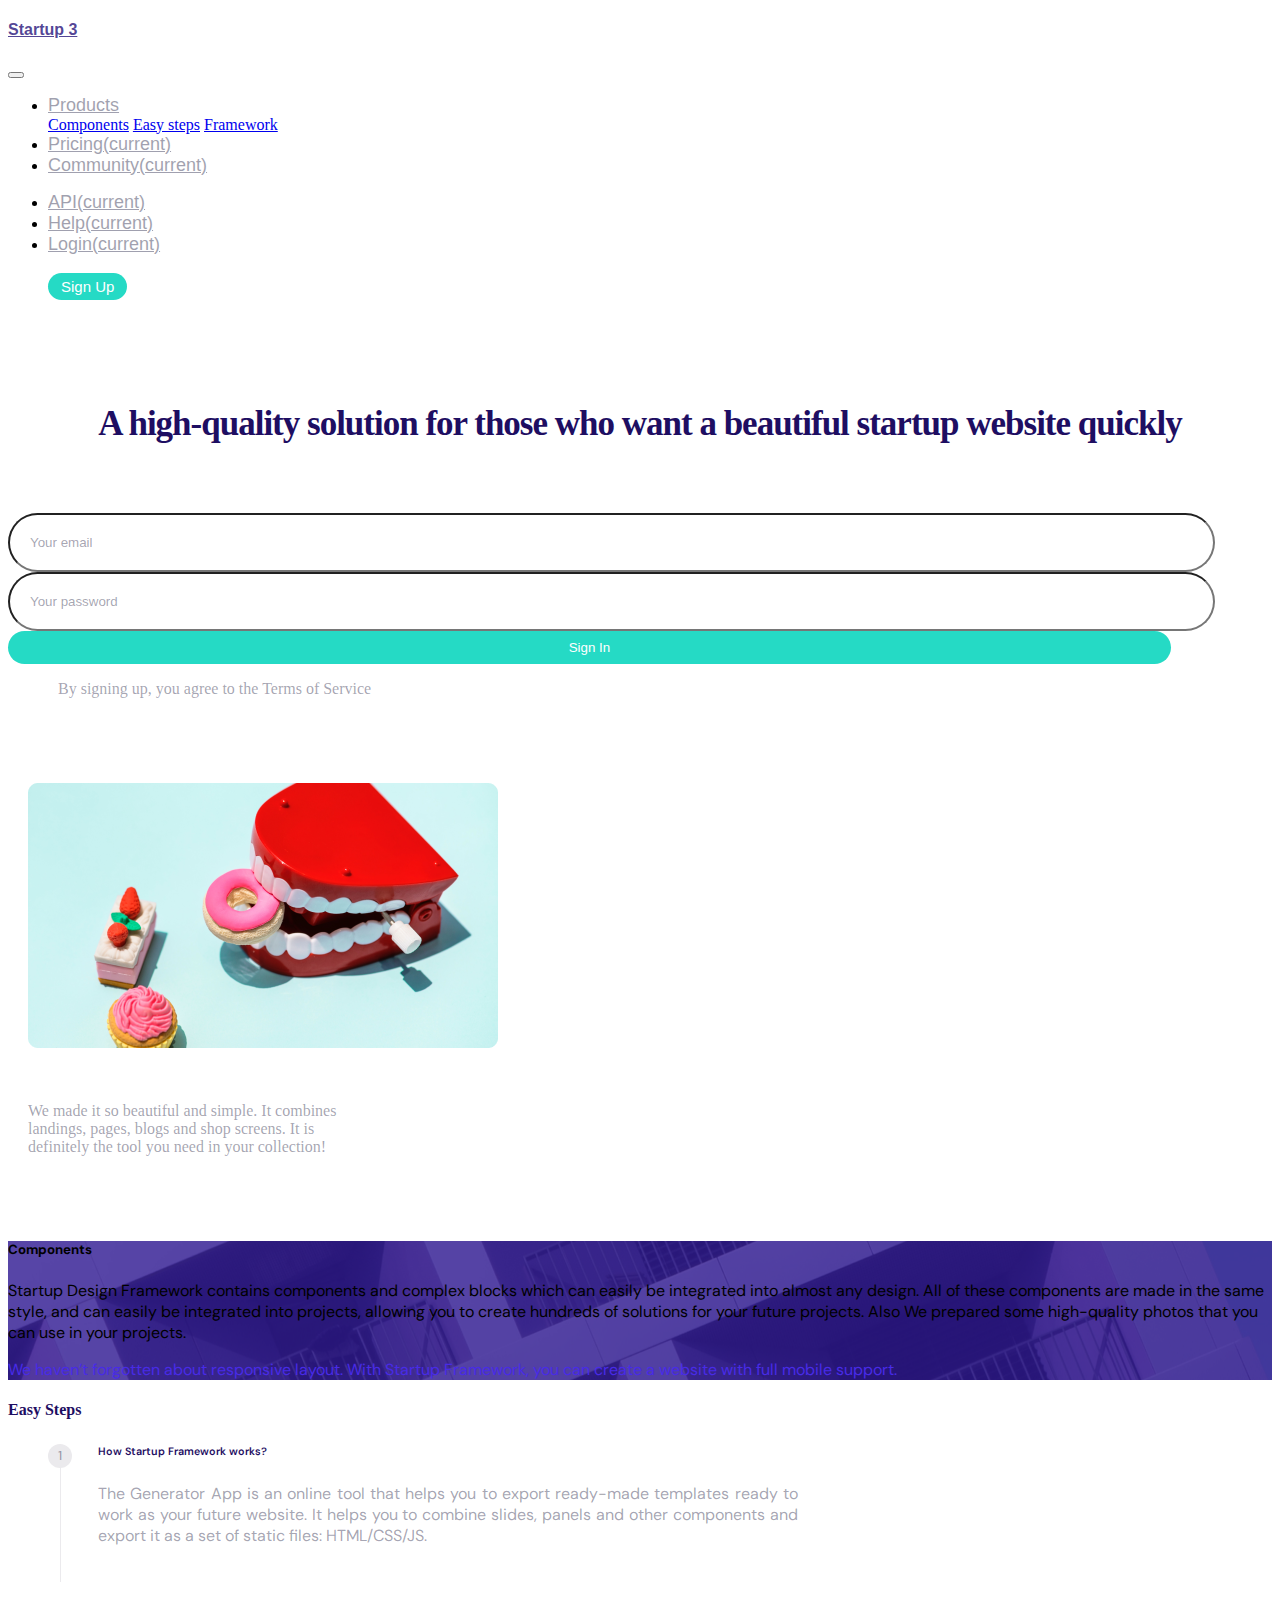
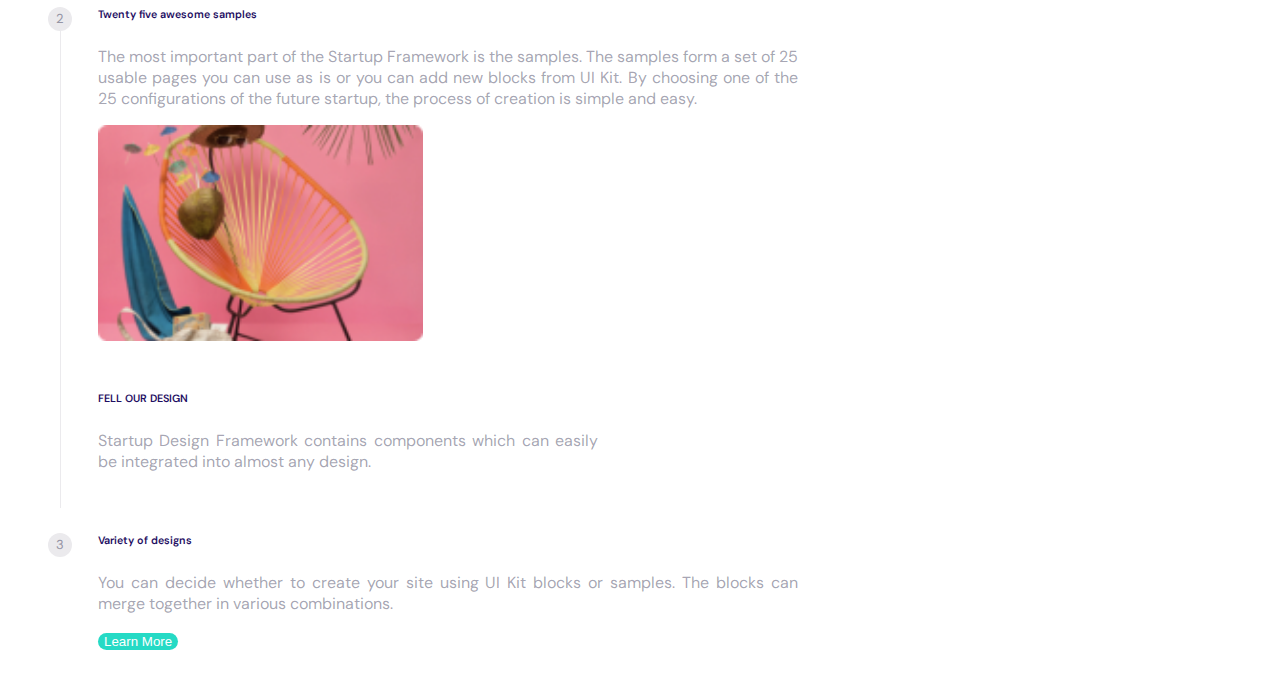
<file: index.html>
<!DOCTYPE html>
<html lang="en">
<head>
    <meta charset="UTF-8">
    <meta name="viewport" content="width=device-width, initial-scale=1.0">
    <title>Document</title>

    <link rel="stylesheet" href="style.css">

    <link rel="stylesheet" href="https://cdn.jsdelivr.net/npm/bootstrap@4.6.2/dist/css/bootstrap.min.css" integrity="sha384-xOolHFLEh07PJGoPkLv1IbcEPTNtaed2xpHsD9ESMhqIYd0nLMwNLD69Npy4HI+N" crossorigin="anonymous">
</head>
<body>
    <section class="header4">
        <div class="row">
            <div class="col-sm-12 col-md-12 col-lg-1"></div>
            <div class="col-sm-12 col-md-12 col-lg-10">
                
                <nav class="navbar navbar-expand-lg navbar-light mt-4">
                    <!-- <a class="navbar-brand" href="#"><img src="./assets/white logo.png" alt=""></a> -->
                    <h4><a class="mt-4 navbar-brand mt-2" href="#">Startup 3</a></h4>
                    <button class="navbar-toggler" type="button" data-toggle="collapse" data-target="#navbarSupportedContent" aria-controls="navbarSupportedContent" aria-expanded="false" aria-label="Toggle navigation">
                      <span class="navbar-toggler-icon"></span>
                    </button>
                    <div class="collapse navbar-collapse" id="navbarSupportedContent">
                      <ul class="navbar-nav mr-auto">
                        <li class="mt-3 nav-item dropdown">
                            <a class="nav-link dropdown-toggle" href="#" role="button" data-toggle="dropdown" aria-expanded="false">
                              Products
                            </a>
                            <div class="dropdown-menu">
                              <a class="dropdown-item" href="#">Components</a>
                              <a class="dropdown-item" href="#">Easy steps</a>
                              <a class="dropdown-item" href="#">Framework</a>
                            </div>
                          </li>
                        <li class="nav-item active mt-3 mr-2">
                            <a class="nav-link" href="#">Pricing<span class="sr-only">(current)</span></a>
                        </li>
                        <li class="nav-item active mt-3 mr-2">
                            <a class="nav-link" href="#">Community<span class="sr-only">(current)</span></a>
                        </li> 
                      </ul> 

                      <ul class="navbar-nav ml-auto">
                        <li class="nav-item activemt-3 mt-3 mr-2">
                          <a class="nav-link" href="#">API<span class="sr-only">(current)</span></a>
                        </li>
                        <li class="nav-item active mt-3 mr-3">
                            <a class="nav-link" href="#">Help<span class="sr-only">(current)</span></a>
                        </li>
                        <li class="nav-item active mt-3 mr-2">
                            <a class="nav-link" href="#">Login<span class="sr-only">(current)</span></a>
                        </li> 
                        <form class="mt-2 form-inline my-1 my-lg-0">
                            <button class=" mb-1 style-btn btn-sign" type="submit">Sign Up</button>
                          </form>
                    </div>
                </nav>
            </div>
            <div class="col-sm-12 col-md-12 col-lg-1"></div>
        </div>
    </section>

    <section class="header3">
        <div class="row">
            <div class="col-sm-12 col-md-12 col-lg-1"></div>
            <div class="col-sm-12 col-md-12 col-lg-10">
                <div class="row">
                    <div class="col-sm-12 col-md-12 col-lg-6">
                        <div class="side-section">
                            <h1 class="head3">A high-quality solution for those who want a beautiful startup website quickly</h1>
                        
                            <form class="form-style">
                              <div class="form-group m-auto">
                                <input type="email" class="form-control mt-4" id="exampleInputEmail1" aria-describedby="emailHelp" placeholder="Your email">
                              
                              </div>
                             <div class="form-group  m-auto">
                               <label for="exampleInputPassword1"></label>
                               <input type="password" class="form-control" id="exampleInputPassword1" placeholder="Your password" >
                             </div>
                            
                             <button type="submit" class="btn-submit mt-4">Sign In</button>
                            </form>
                            
                          <div class="signup-text mt-2">
                            <p>By signing up, you agree to the Terms of Service</p>
                           </div>
                        </div>
                        
                    </div> 
                        
                    <div class="col-sm-12 col-md-12 col-lg-6">
                        <div class="side-section1">
                            <img src="./Placeholder.png">
                            <p>We made it so beautiful and simple. It combines landings, pages, blogs and shop screens. It is definitely the tool you need in your collection! </p>
                        </div>
                        
                    </div>
                </div>
            </div>
            <div class="col-sm-12 col-md-12 col-lg-1"></div>
        </div>
    </section>

        <section class="content-17">
            <div class="row py-5 mx-2 my-5 rounded">
              <div class="col-lg-2"></div>
        
              <div class="col-lg-4 components text-white">
                <h5>Components</h5>
                <p>
                  Startup Design Framework contains components and complex blocks which
                  can easily be integrated into almost any design. All of these
                  components are made in the same style, and can easily be integrated
                  into projects, allowing you to create hundreds of solutions for your
                  future projects. Also We prepared some high-quality photos that you
                  can use in your projects.
                </p>
              </div>
        
              <div class="col-lg-1"></div>
        
              <div class="col-lg-2 layout-text bg-white p-4 d-flex align-items-center mx-4 text-center rounded">
                <span>
                  We haven’t forgotten about responsive layout. With Startup Framework,
                  you can create a website with full mobile support.
                </span>
              </div>
              <div class="col-lg-3"></div>
            </div>
    </section>

    <section class="content-20">
        <div class="row">
          <div class="col-lg-12">
            <h4 class="my-4 pl-5">Easy Steps</h4>
            <ul>
              <li class="my-">
                <h6>How Startup Framework works?</h6>
                <p class="mb-4">
                  The Generator App is an online tool that helps you to export
                  ready-made templates ready to work as your future website. It
                  helps you to combine slides, panels and other components and
                  export it as a set of static files: HTML/CSS/JS.
                </p>
              </li>
            
              <li>
                <h6>Twenty five awesome samples</h6>
                <p>
                  The most important part of the Startup Framework is the samples.
                  The samples form a set of 25 usable pages you can use as is or you
                  can add new blocks from UI Kit. By choosing one of the 25
                  configurations of the future startup, the process of creation is
                  simple and easy.
                </p>
                <div class="row design-fell my-4 ">
                <!-- <div class="d-flex design-fell my-4 justify-content-start align-items-center"> -->
    
                  <img class="col-xs-12 col-sm-6 col-md-6 col-lg-6 mb-3" src="./Video.png" alt="video">
                  <div class="col-xs-12 col-sm-6 col-md-6 col-lg-6 text-left">
                    <h6>FELL OUR DESIGN</h6>
                    <p>
                      Startup Design Framework contains components which can easily be
                      integrated into almost any design.
                    </p>
                  </div>
                </div>
              </li>
    
              <li>
                <h6>Variety of designs</h6>
                <p>
                  You can decide whether to create your site using UI Kit blocks or
                  samples. The blocks can merge together in various combinations.
                </p>
                <button class="learn-more py-2 px-4">Learn More</button>
              </li>
            </ul>
          </div>
        </div>
    </section>























































































    <script src="https://cdn.jsdelivr.net/npm/jquery@3.5.1/dist/jquery.slim.min.js" integrity="sha384-DfXdz2htPH0lsSSs5nCTpuj/zy4C+OGpamoFVy38MVBnE+IbbVYUew+OrCXaRkfj" crossorigin="anonymous"></script>
    <script src="https://cdn.jsdelivr.net/npm/bootstrap@4.6.2/dist/js/bootstrap.bundle.min.js" integrity="sha384-Fy6S3B9q64WdZWQUiU+q4/2Lc9npb8tCaSX9FK7E8HnRr0Jz8D6OP9dO5Vg3Q9ct" crossorigin="anonymous"></script>
    
</body>
</html>
</file>
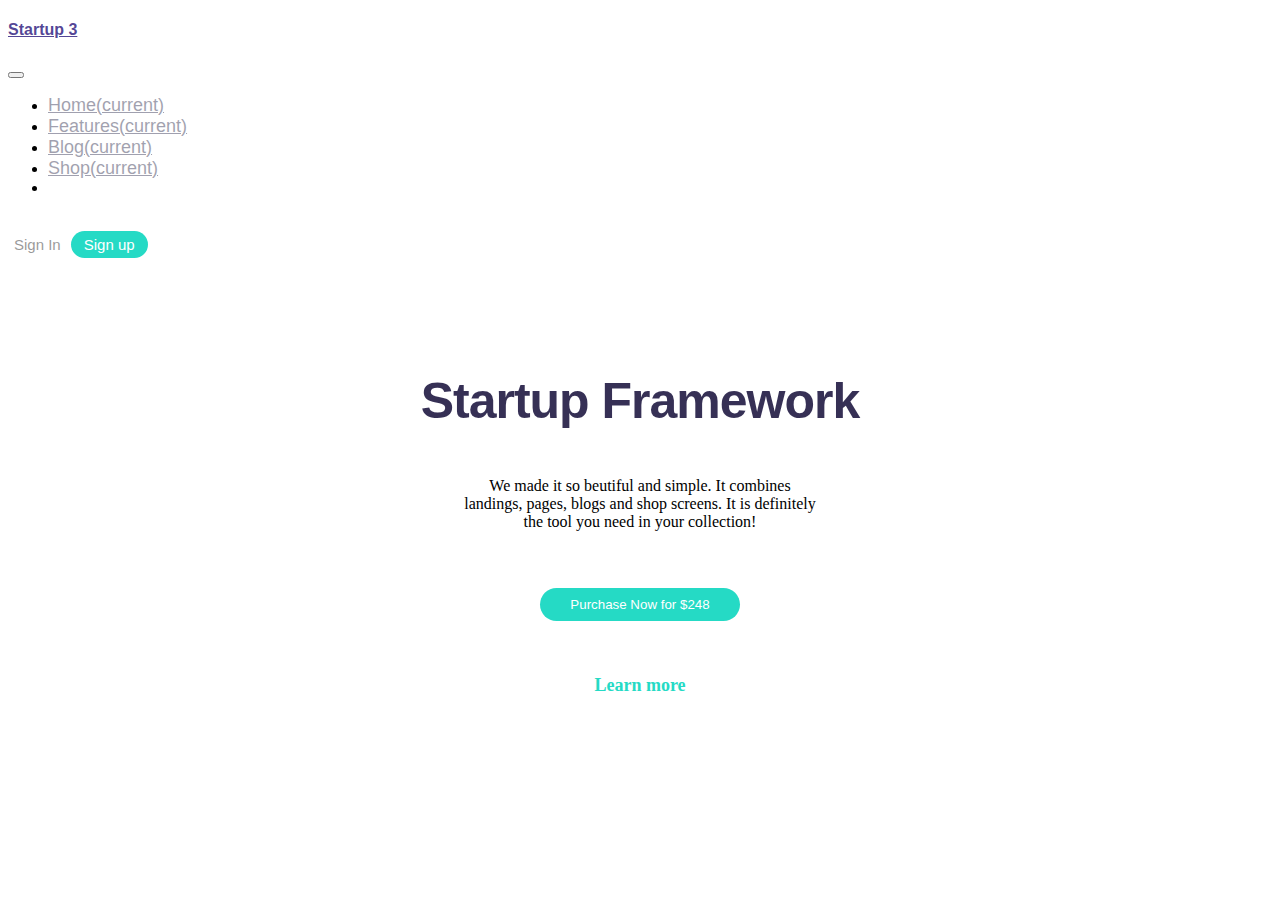
<file: Header1.html>
<!DOCTYPE html>
<html lang="en">
<head>
    <meta charset="UTF-8">
    <meta name="viewport" content="width=device-width, initial-scale=1.0">
    <title>Header1</title>

    <link rel="stylesheet" href="style.css">


    <link rel="stylesheet" href="https://cdn.jsdelivr.net/npm/bootstrap@4.6.2/dist/css/bootstrap.min.css" integrity="sha384-xOolHFLEh07PJGoPkLv1IbcEPTNtaed2xpHsD9ESMhqIYd0nLMwNLD69Npy4HI+N" crossorigin="anonymous">
</head>
<body class="Header1">
    
<section>
    <div class="row">
        <div class="col-sm-12 col-md-12 col-lg-1"></div>
        <div class="col-sm-12 col-md-12 col-lg-10">
            <nav class="navbar navbar-expand-lg navbar-light mt-3">
                <!-- <a class="navbar-brand" href="#"><img src="./assets/white logo.png" alt=""></a> -->
                <h4><a class="navbar-brand" href="#">Startup 3</a></h4>
                <button class="navbar-toggler" type="button" data-toggle="collapse" data-target="#navbarSupportedContent" aria-controls="navbarSupportedContent" aria-expanded="false" aria-label="Toggle navigation">
                  <span class="navbar-toggler-icon"></span>
                </button>
                <div class="collapse navbar-collapse" id="navbarSupportedContent">
                  <ul class="navbar-nav m-auto">
                    <li class="nav-item active mt-4 mr-4">
                      <a class="nav-link" href="#">Home<span class="sr-only">(current)</span></a>
                    </li>
                    <li class="nav-item active mt-4 mr-4">
                        <a class="nav-link" href="#">Features<span class="sr-only">(current)</span></a>
                    </li>
                    <li class="nav-item active mt-4 mr-4">
                        <a class="nav-link" href="#">Blog<span class="sr-only">(current)</span></a>
                    </li> 
                    <li class="nav-item mt-4 active">
                        <a class="nav-link" href="#">Shop<span class="sr-only">(current)</span></a>
                    </li> 
                    <li>   
                        <i class="fa fa-search" aria-hidden="true"></i>
                    </li>  
                  </ul>
                  <form class="form-inline my-2 my-lg-0">
                    <button class="btn-log mr-3" type="submit">Sign In</button>
                    <button class="btn-sign" type="submit">Sign up</button>
                  </form>
                </div>
            </nav>
        </div>
        <div class="col-sm-12 col-md-12 col-lg-1"></div>
    </div>
</section>


<section>
    <div class="framework">
        <h1>Startup Framework</h1>
        <p>We made it so beutiful and simple. It combines<br>landings, pages, blogs and shop screens. It is definitely<br>the tool you need in your collection! </p>
    </div>
</section>
<section class="aya">
    <div class="pr-btn">
        <button class="buy-btn" type="submit">Purchase Now for $248</button>
    </div>

    <h6 class="more">Learn more</h6>
</section>
    
                    

    <script src="https://cdn.jsdelivr.net/npm/jquery@3.5.1/dist/jquery.slim.min.js" integrity="sha384-DfXdz2htPH0lsSSs5nCTpuj/zy4C+OGpamoFVy38MVBnE+IbbVYUew+OrCXaRkfj" crossorigin="anonymous"></script>
    <script src="https://cdn.jsdelivr.net/npm/bootstrap@4.6.2/dist/js/bootstrap.bundle.min.js" integrity="sha384-Fy6S3B9q64WdZWQUiU+q4/2Lc9npb8tCaSX9FK7E8HnRr0Jz8D6OP9dO5Vg3Q9ct" crossorigin="anonymous"></script>
</body>
</html>
</file>
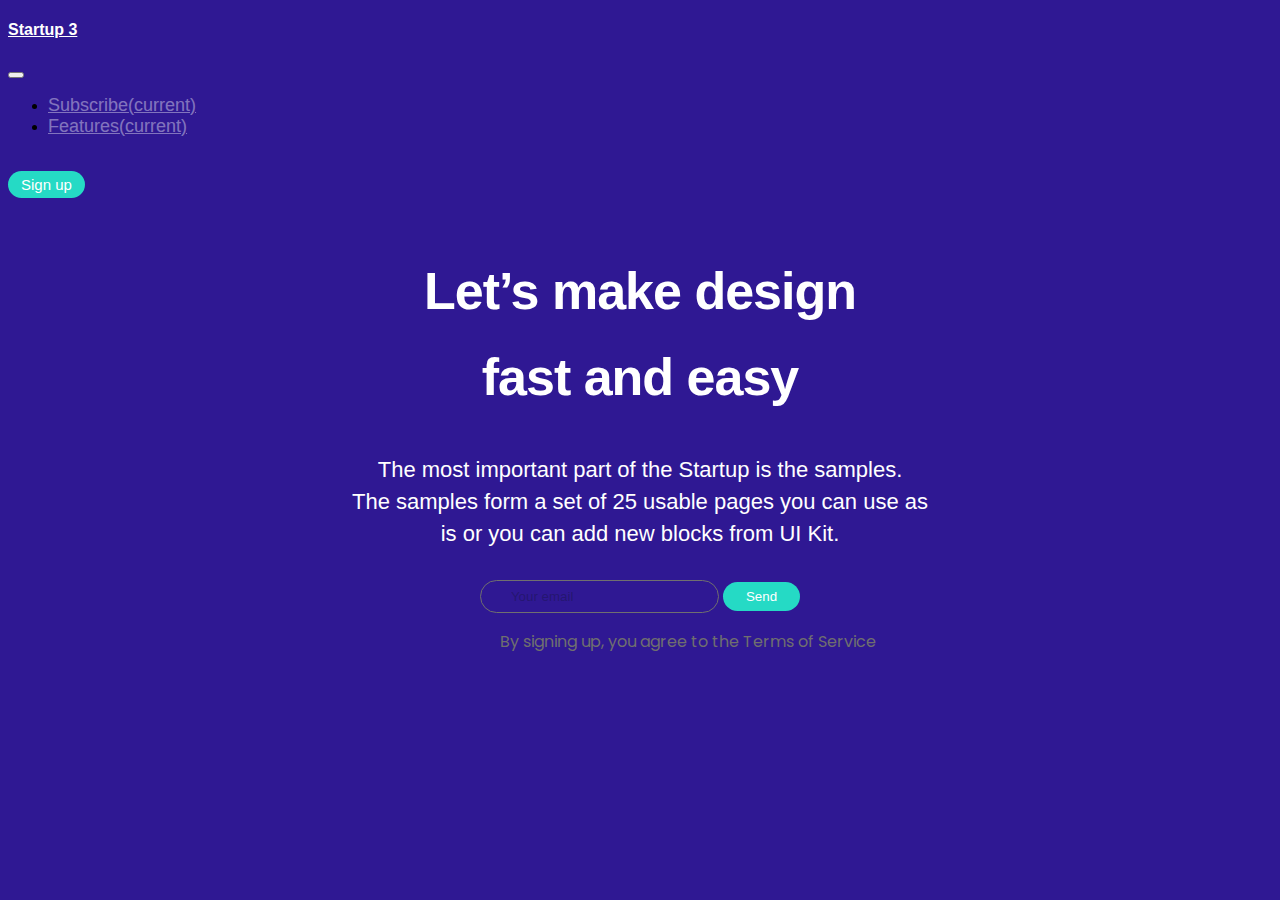
<file: Header2.html>
<!DOCTYPE html>
<html lang="en">
<head>
    <meta charset="UTF-8">
    <meta name="viewport" content="width=device-width, initial-scale=1.0">
    <title>Header2</title>

    <link rel="stylesheet" href="style.css">


    <link rel="stylesheet" href="https://cdn.jsdelivr.net/npm/bootstrap@4.6.2/dist/css/bootstrap.min.css" integrity="sha384-xOolHFLEh07PJGoPkLv1IbcEPTNtaed2xpHsD9ESMhqIYd0nLMwNLD69Npy4HI+N" crossorigin="anonymous">
</head>
<body class="Header2">
    
    <section>
        <div class="row">
            <div class="col-sm-12 col-md-12 col-lg-1"></div>
            <div class="col-sm-12 col-md-12 col-lg-10">
                <nav class="navbar navbar-expand-lg navbar-light jhus mt-4">
                    <!-- <a class="navbar-brand" href="#"><img src="./assets/white logo.png" alt=""></a> -->
                    <h4><a class="navbar-brand" href="#">Startup 3</a></h4>
                    <button class="navbar-toggler" type="button" data-toggle="collapse" data-target="#navbarSupportedContent" aria-controls="navbarSupportedContent" aria-expanded="false" aria-label="Toggle navigation">
                      <span class="navbar-toggler-icon"></span>
                    </button>
                    <div class="collapse navbar-collapse" id="navbarSupportedContent">
                      <ul class="navbar-nav  jhus1 mt-3  navbar-light ml-auto">
                        <li class="nav-item active navbar-light mr-2 ">
                          <a class="nav-link" href="#">Subscribe<span class="sr-only">(current)</span></a>
                        </li>
                        <li class="nav-item active mr-2">
                            <a class="nav-link" href="#">Features<span class="sr-only">(current)</span></a>
                        </li>
                      </ul>
                      <form class="form-inline my-1 my-lg-0">
                        <button class="btn-sign" type="submit">Sign up</button>
                      </form>
                    </div>
                </nav>
            </div>
            <div class="col-sm-12 col-md-12 col-lg-1"></div>
        </div>
    </section>
    
    
    <section>
        <div class="main-content1">
            <h1 class="make">Let’s make design<br>
                fast and easy</h1>
            <p class="p2">The most important part of the Startup is the samples.<br> The samples form a set of 25 usable pages you can use as<br>is or you can add new blocks from UI Kit. </p>
        </div>
    </section>
    <section>
            <div class="register">
                <form>
                    <label>
                        <input  type="email" name="email" placeholder ="Your email" class="button1 mt-3">
                    </label>
                    <button class="snd-btn ml-2" type="submit">Send</button>
                </form>
            </div>
           <div class="signup">
            <p>By signing up, you agree to the Terms of Service</p>
           </div>
    </section>
                        
    
        <script src="https://cdn.jsdelivr.net/npm/jquery@3.5.1/dist/jquery.slim.min.js" integrity="sha384-DfXdz2htPH0lsSSs5nCTpuj/zy4C+OGpamoFVy38MVBnE+IbbVYUew+OrCXaRkfj" crossorigin="anonymous"></script>
        <script src="https://cdn.jsdelivr.net/npm/bootstrap@4.6.2/dist/js/bootstrap.bundle.min.js" integrity="sha384-Fy6S3B9q64WdZWQUiU+q4/2Lc9npb8tCaSX9FK7E8HnRr0Jz8D6OP9dO5Vg3Q9ct" crossorigin="anonymous"></script>
    </body>
    </html>
</file>
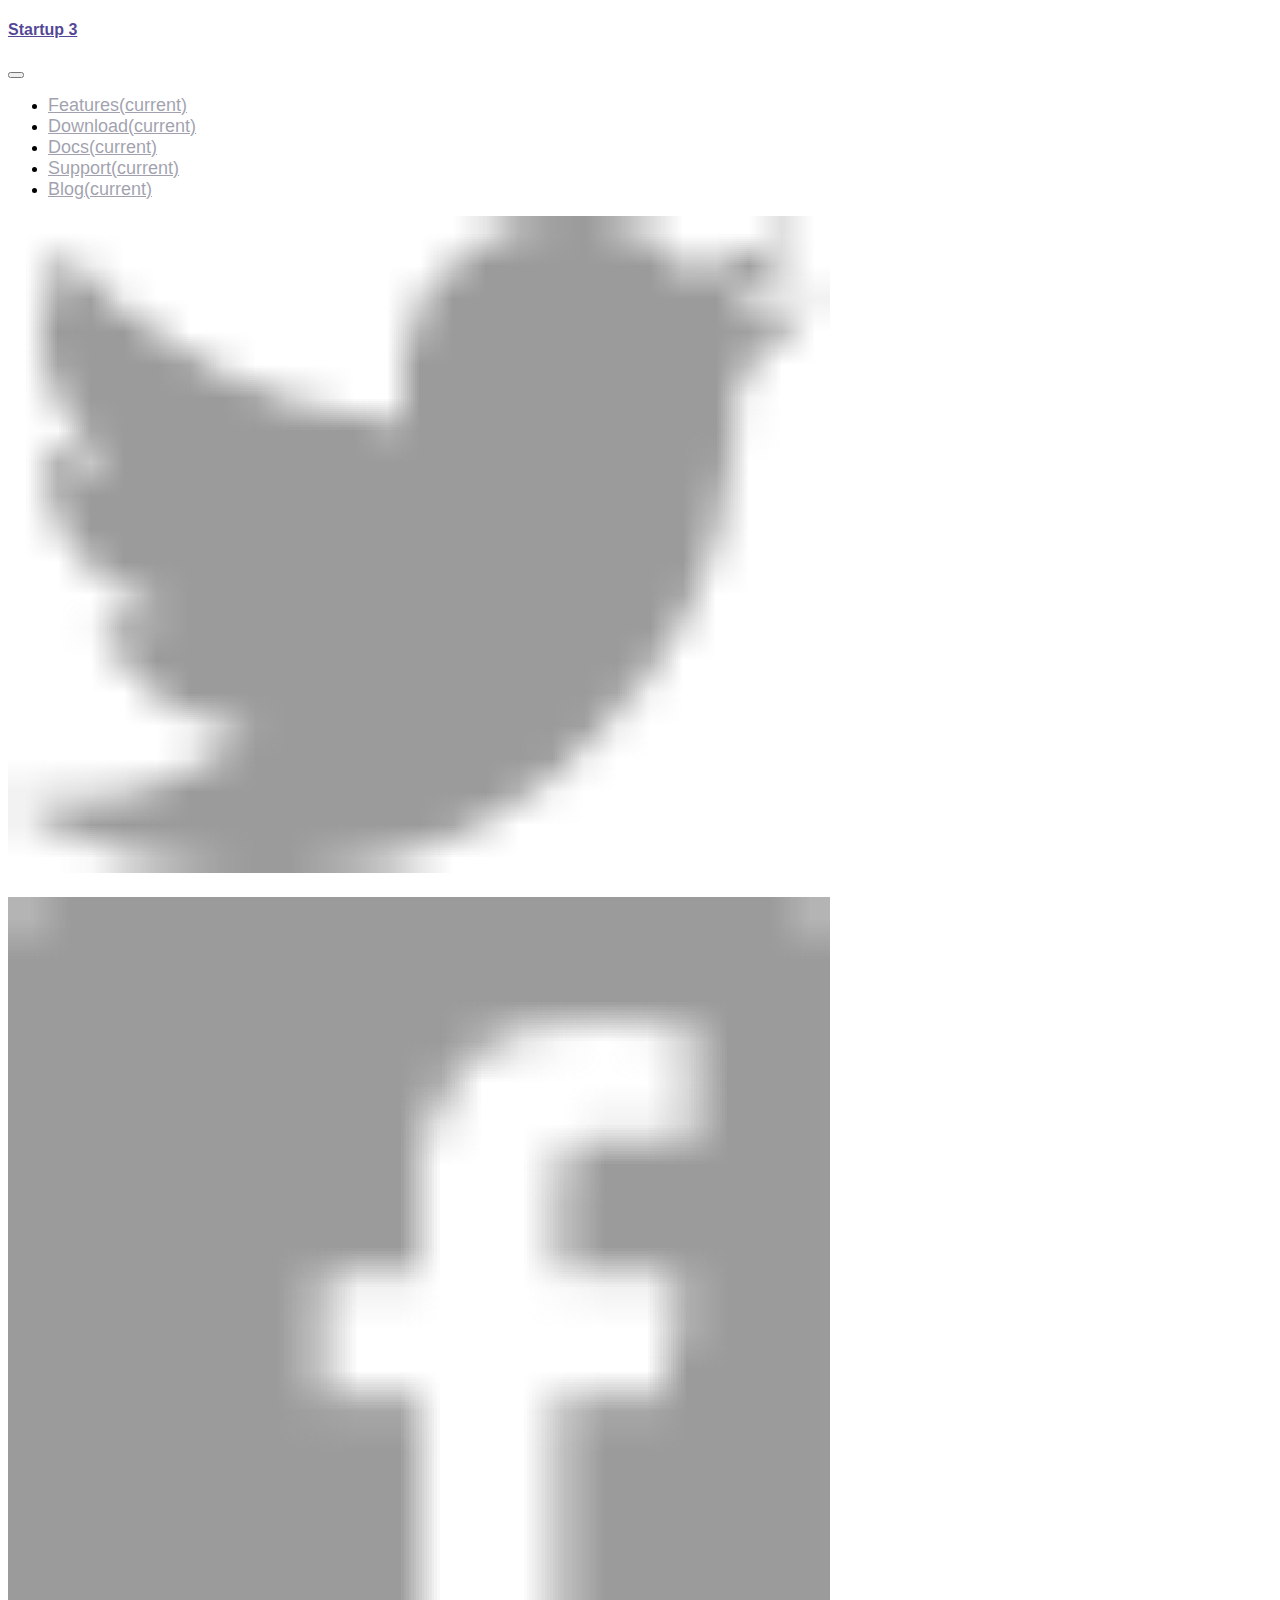
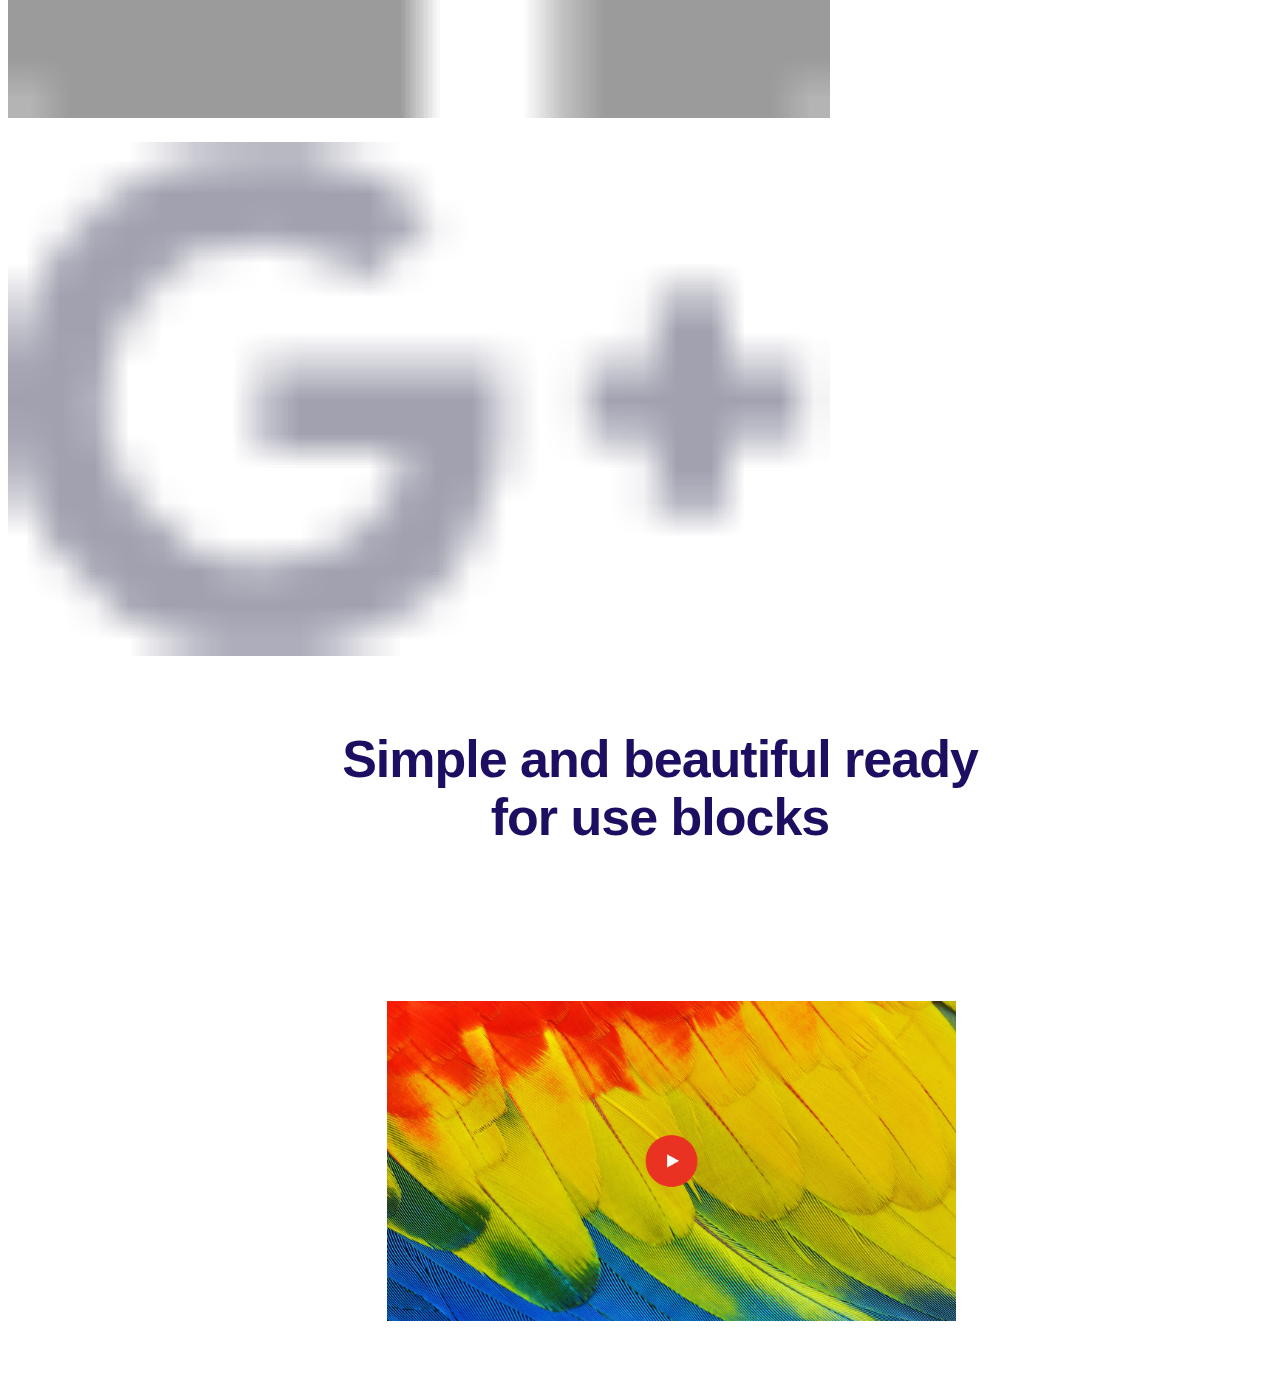
<file: Header3.html>
<!DOCTYPE html>
<html lang="en">
<head>
    <meta charset="UTF-8">
    <meta name="viewport" content="width=device-width, initial-scale=1.0">
    <title>Header1</title>

    <link rel="stylesheet" href="style.css">


    <link rel="stylesheet" href="https://cdn.jsdelivr.net/npm/bootstrap@4.6.2/dist/css/bootstrap.min.css" integrity="sha384-xOolHFLEh07PJGoPkLv1IbcEPTNtaed2xpHsD9ESMhqIYd0nLMwNLD69Npy4HI+N" crossorigin="anonymous">
</head>
<body class="Header1">
    
<section>
    <div class="row">
        <div class="col-sm-12 col-md-12 col-lg-1"></div>
        <div class="col-sm-12 col-md-12 col-lg-10">
            
            <nav class="navbar navbar-expand-lg navbar-light mt-1">
                <!-- <a class="navbar-brand" href="#"><img src="./assets/white logo.png" alt=""></a> -->
                <h4><a class="navbar-brand mt-2" href="#">Startup 3</a></h4>
                <button class="navbar-toggler" type="button" data-toggle="collapse" data-target="#navbarSupportedContent" aria-controls="navbarSupportedContent" aria-expanded="false" aria-label="Toggle navigation">
                  <span class="navbar-toggler-icon"></span>
                </button>
                <div class="collapse navbar-collapse" id="navbarSupportedContent">
                  <ul class="navbar-nav mr-auto">
                    <li class="nav-item active mr-4">
                      <a class="nav-link" href="#">Features<span class="sr-only">(current)</span></a>
                    </li>
                    <li class="nav-item active mr-4">
                        <a class="nav-link" href="#">Download<span class="sr-only">(current)</span></a>
                    </li>
                    <li class="nav-item active mr-4">
                        <a class="nav-link" href="#">Docs<span class="sr-only">(current)</span></a>
                    </li> 
                    <li class="nav-item active mr-4">
                        <a class="nav-link" href="#">Support<span class="sr-only">(current)</span></a>
                    </li> 
                    <li class="nav-item active mr-4"> 
                        <a class="nav-link" href="#">Blog<span class="sr-only">(current)</span></a>
                    </li>  
                  </ul> 
                  <a class=" navbar-brand" href="#"><img src="./twitter.png" alt=""></a>
                  <a class=" navbar-brand" href="#"><img src="./facebook.png" alt=""></a>
                    <a class=" navbar-brand" href="#"><img src="./fa-google-plus.png" alt=""></a>
        
                </div>
            </nav>
        </div>
        <div class="col-sm-12 col-md-12 col-lg-1"></div>
    </div>
</section>


<section>
    <div class="main-content">
        <h1>Simple and beautiful ready<br>for use blocks</h1>

        <img src="./Video2.png" alt="">
    </div>
</section>

    
                    

    <script src="https://cdn.jsdelivr.net/npm/jquery@3.5.1/dist/jquery.slim.min.js" integrity="sha384-DfXdz2htPH0lsSSs5nCTpuj/zy4C+OGpamoFVy38MVBnE+IbbVYUew+OrCXaRkfj" crossorigin="anonymous"></script>
    <script src="https://cdn.jsdelivr.net/npm/bootstrap@4.6.2/dist/js/bootstrap.bundle.min.js" integrity="sha384-Fy6S3B9q64WdZWQUiU+q4/2Lc9npb8tCaSX9FK7E8HnRr0Jz8D6OP9dO5Vg3Q9ct" crossorigin="anonymous"></script>
</body>
</html>
</file>
<file: style.css>
@import url('https://fonts.googleapis.com/css2?family=DM+Sans:wght@100;200;300;400;500;600;700&family=Poppins:wght@100;200;400;500;600;700;800&display=swap');


.row{
    margin: 0 !important;
}

.form-style{
    margin-top: 60px;
}

#exampleInputPassword1, #exampleInputEmail1{

    border-radius: 100px;
    padding: 20px; 
    width: 92%;
}

.nav-link{
    color: #15143966 !important;
}

.btn-submit{
   
    background: #25DAC5;
    color: #ffffff;
    text-align: center;
    border-radius: 100px;
    border: none;
    padding: 9px 20px;
    width: 92%;
}

/* .style-btn {
    margin-top: -500px;
} */

.btn-sign{
    background: #25DAC5;
    color: #ffffff;
    text-align: center;
    font-size: medium;
    border-radius: 100px;
    border: none;
    padding: 2px 12px;
    margin-bottom: 20px;
}

.signup-text p{
    color: var(--colors-text, rgba(21, 20, 57, 0.40));
    margin-left: 50px;
}

.side-section1{
      margin: 85px 20px;
}

.side-section{
    margin: 75px 0;
}

.side-section1 img{
    width: 29.375rem;
}

.side-section1 p{
    color: var(--colors-text, rgba(21, 20, 57, 0.40));
    width: 21.875rem;
    margin-top: 30px;
}

h4 a{
    color: #1E0E62 !important;
}

::placeholder{
    color: #15143966 !important;
}

.head3{
    font-size: 35px;
    color: #1e0e62;
}

/* my content-17 */
 .content-17 {
   font-family: "DM Sans", sans-serif;
 }
 
 .content-17 .row {
   background-image: url("./Imagebckgrd.png");
   background-color: #2f1893;
 }
 
 .content-17 .layout-text {
   color: #482be7;
   /* font-size: 22px; 
     line-height: 32px; */
   border-radius: 15px;
 }

/* my content-20 */

.content-20 ul {
   max-width: 750px;
   text-align: justify;
   color: rgba(21, 20, 57, 0.4);
   margin: 0 auto;
   list-style-type: none;
   counter-reset: steps;
   margin: 0;
   font-family: "DM Sans", sans-serif;
 }
 .content-20 ul li {
   padding: 0 0 20px 50px;
   position: relative;
   margin: 0;
 }
 .content-20 ul li:after {
   position: absolute;
   color: #9595a5;
   top: 0;
   left: 0;
   content: counter(steps);
   counter-increment: steps;
   /* border: 2px solid #000; */
   border-radius: 50%;
   display: inline-block;
   height: 24px;
   width: 24px;
   text-align: center;
   line-height: 24px;
   font-size: 13px;
   background: #ebeaed;
 }
 .content-20 ul li:before {
   position: absolute;
   left: 12px;
   top: 0;
   content: "";
   height: 100%;
   width: 0;
   border-left: 1px solid #ebeaed;
 }
 .content-20 ul li:last-of-type:before {
   border: none;
 }
 .content-20 h6,
 .content-20 h4 {
   color: #1e0e62;
   font-weight: 600;
 }
 .content-20 .design-fell {
   max-width: 500px;
 }
 .content-20 .learn-more {
   background-color: rgba(37, 218, 197, 1);
   color: #fff;
   outline: none;
   border-radius: 25px;
   border: 0;
 }

 /* .comp-section {
    margin-top: 70px;
 } */

 /* .comp-section p{
    color: #ffffff;
    opacity: 0.7;
    width: 90%;
    font-size: 15px;
 } */

 /* .comp-section h5{
    color: #ffffff;
    
 }

 .comp-box{
    width: 45%;
   
    margin-top: 70px;
   
    background-color: white;
    border-radius: 15px;
   
   
 }

 .comp-box p{
    padding: 30px 25px;
    word-wrap: break-word;
    text-align: center;
    color: #482BE7;
 } */



 /* .container ol{
    width: 80%;
 }

 .container h2{
    font-family: 'DM+Sans' , sans-serif;
    font-weight: 700;
    color: #1E0E62;
 }

 .split{
    display: flex;
    margin: 40px 0px;
    
 } */

 .listing li h6{
    margin-left: 30px;

 }

 .listing li p{
    margin-left: 30px;
    width: 90%;
    color: #15143966;
    font-family: 'DM+Sans' , sans-serif;
    font-weight: 400;
 }

 .text-arena p{
    color: #15143966;
    font-family: 'DM+Sans' , sans-serif;
    font-weight: 400;
 }

 .listing ol{
    padding-left: 18px;
 }

 .split img{
    margin-left: 2rem;
 }

 .btn-sub{
   
    background: #25DAC5;
    color: #ffffff;
    text-align: center;
    border-radius: 100rem;
    border: none;
    padding: 7px;
    width: 10rem;
    margin-left: 23px;
}

.split p{
    width: 40% !important;
}

@media screen and (max-width: 992px){
     .side-section1{
        margin: 0 0px;
     }

     .side-section{
        margin-top: 10px;
        margin-bottom: 10px;
     }

     .side-section1 img{
        width: 17.5rem;
     }

     .side-section1 p{
        width: 17.5rem;
     }
    
     .split{
        display: grid;
        margin-top: 0px;
     }

     .split p{
        width: 100% !important;
     }

     .listing li p{
        width: 100%;
     }

     .split img{
           margin-top: 10px;
     }

     .comp-box{
        width: 100%;
        margin-bottom: 30px;
        margin-top: 10px;
     }
   }

@media screen and (min-width: 1600px){
      .header3{
        width: 48%;
        
      }

    .header4{
        width: 48%;
    }

    ul{
        justify-content: space-between;
    }

    .side-section1 img{
        width: 95.7%;
    }
}


/* other headers */


@import url('https://fonts.googleapis.com/css2?family=DM+Sans:wght@100;200;300;400;500;600;700&family=Poppins:wght@100;200;400;500;600;700;800&display=swap');

/* Header 1 styling starts here  */

.row{
    margin: 0 !important;
}


.nav-link, .btn-log p{
    color: #151439 !important;
    opacity: 40%;
    font-size: 18px;
    font-family: 'DM+Sans' , sans-serif;
    font-weight: 500;
    background: none;
}

.nav-link{
    margin-top: 0px;
}


/* styling button */

.btn-log{
    background: none;
    font-family: 'DM+Sans' , sans-serif;
    font-weight: 500;
    opacity: 40%;
}


.btn-log, .btn-sign{
    outline: none;
    border: 0;
    box-shadow: none;
    cursor: pointer;
    font-size: 15px;
    margin-top: 18px;
}
.btn-sign{
    padding: 5px 13px;
    background: #25DAC5;
    color: #ffffff;
    border-radius: 100px;
    font-family: 'DM+Sans' , sans-serif;
    font-weight: 500;
}



.btn-sign:hover {
    background: #179e73;
}

.framework{
       text-align: center;
       margin-top: 80px;
         
}


.framework h1{
    color: #1b143ee1;
    font-size: 50px;
    line-height: 86px;  
    font-family: 'DM+Sans' , sans-serif;
    font-weight: 700;
}

h4 a{
    color: #3c2d87e1 !important;
    font-family: 'DM+Sans' , sans-serif;
    font-weight: 700;
    margin-top: 30px;
    
}

.more{
    color: #25DAC5;
    font-size: 18px;
    line-height: 26px;
    text-align: center;
}


.pr-btn,.buy-btn{
    text-align: center;
    padding: 9px 30px;
    border-radius: 100px;
    border: none;
    margin-top: 24px;
}

.buy-btn{
    background: #25DAC5;
    color: #ffffff;
}

/* Header 1 styling ends here  */

/* Header 2 styling starts here  */

.Header2{
    background:#2f1893 !important;
}

.snd-btn{
    padding: 7px 23px;
    background: #25DAC5;
    color: #ffffff;
    border-radius: 100px;
    font-family: 'DM+Sans' , sans-serif;
    font-weight: 500;
    border: none;
}

.snd-btn:hover {
    background: #46e9b5;
}

.button1{
    
    border-radius: 100px;
    padding: 8px 30px;
    background-color:  #2f1893;
    color: white;
    border:0.3px #706f6f solid;
    opacity: 70px;
    
}

.register{
    text-align: center;
    margin-top: 30px;
}

.main-content1, .p2{
    text-align: center;
    font-size: 22px;
    color: white;
    line-height: 32px;
    font-style: normal;
    font-family: 'DMSans', sans-serif;
    font-weight: 500;
}

.make{
    font-size: 52px;
    color: white;
    line-height: 86px;
    font-family: 'DMSans', sans-serif;
    font-weight: 700;
    margin-top: 30px;
}

.signup{
    font-family: 'Poppins', sans-serif;
    font-weight: 400;
    color: #706f6f;
    font-size: 16px;
    margin-right: 30px;
    text-align: center;
    margin-top: 10px;
    padding-left:10%;
    margin-bottom: 20px;
    
}

.jhus h4 a{
    color: white !important;
}

.jhus1 li a{
    color: white !important;
}




@media screen and (max-width: 992px) {
    .main-content1{
        margin: 5px 20px;

    }

    .make{
        font-size: 20px;
        
    }
}


/* Header 2 styling ends here  */

/* Header 4 styling starts here  */

.main-content h1{
   
    
    font-family: 'DMSans', sans-serif;
    font-weight: 700;
    margin-top: 50px;
    margin-left: 40px;


}

.main-content img{
    width: 45%;
    margin-top: 120px;
    margin-bottom: 40px;
    margin-left:30%;
}




h1{
    font-size: 52px;
    color: rgba(30, 14, 98, 1);
    line-height: 58px;
    letter-spacing: -1px;
    text-align: center;
}



@media screen and (max-width: 992px) {
    
    .main-content img{
        
        width: 70%;
        margin-top: 50px;
        margin-bottom: 20px;
        margin-left: 60px;
    }
    
     .framework h1{
        font-size: 32px;
     }

     .framework p{
        margin-left: 30px;
        margin-right: 30px;
        font-size: 13px;
        font-weight: 300;
     }
     

     .make{
        font-size: 30px;
        line-height: -12px;
    }


    .main-content{
        margin-top: 30%;
    }

    /* .main-content h1{
        margin-left: ;
    } */
}




/* Header 4 styling ends here  */


/* Header 5 styling starts here  */


.btn-sign1{
    padding: 5px 13px;
    background:none;
    color: #1E0E62;
    border-radius: 100px;
    font-family: 'DM+Sans' , sans-serif;
    font-weight: 500;
    border: 1px solid rgb(209, 204, 204);
}


.header5 .textcolor{
    color: #1E0E62 !important;
}

.make1{
    font-size: 50px;
    color: #1E0E62;
    line-height: 70px;
    letter-spacing: -1px;
    font-family: 'DMSans', sans-serif;
    font-weight: 700;
    margin-top: 30px;
}

.gt-start,.gt-btn{
    text-align: center;
    padding: 6px 30px;
    border-radius: 100px;
    border: none;
    
}

.gt-btn{
    background: #25DAC5;
    color: #ffffff;
    margin-bottom: 40px;
}

img{
    height: 10%;
    width: 65%;
    margin-bottom: 20px;
}

.vertical{
   position: absolute;
   left: 33.3%;
   border-left: 2px solid #15143966;
   height: 80px;
   
}

.paragraph, .vertical{
    color: #151439;
    opacity: 40%;
    margin-top: 20px;
    margin-bottom: 40px;
}

@media screen and (max-width: 992px) {
    .vertical{
        border-left: 0px solid #15143966;        
    }

    .make1 {
        font-size: 30px;
    }

    img{
        height: 10%;
        width: 100%;
        margin-bottom: 20px;
    }
    
    .paragraph{
        
        margin-top: 7px;
        margin-bottom: 20px;
    }
}



















/* Header 4 styling ends here  */
</file>
